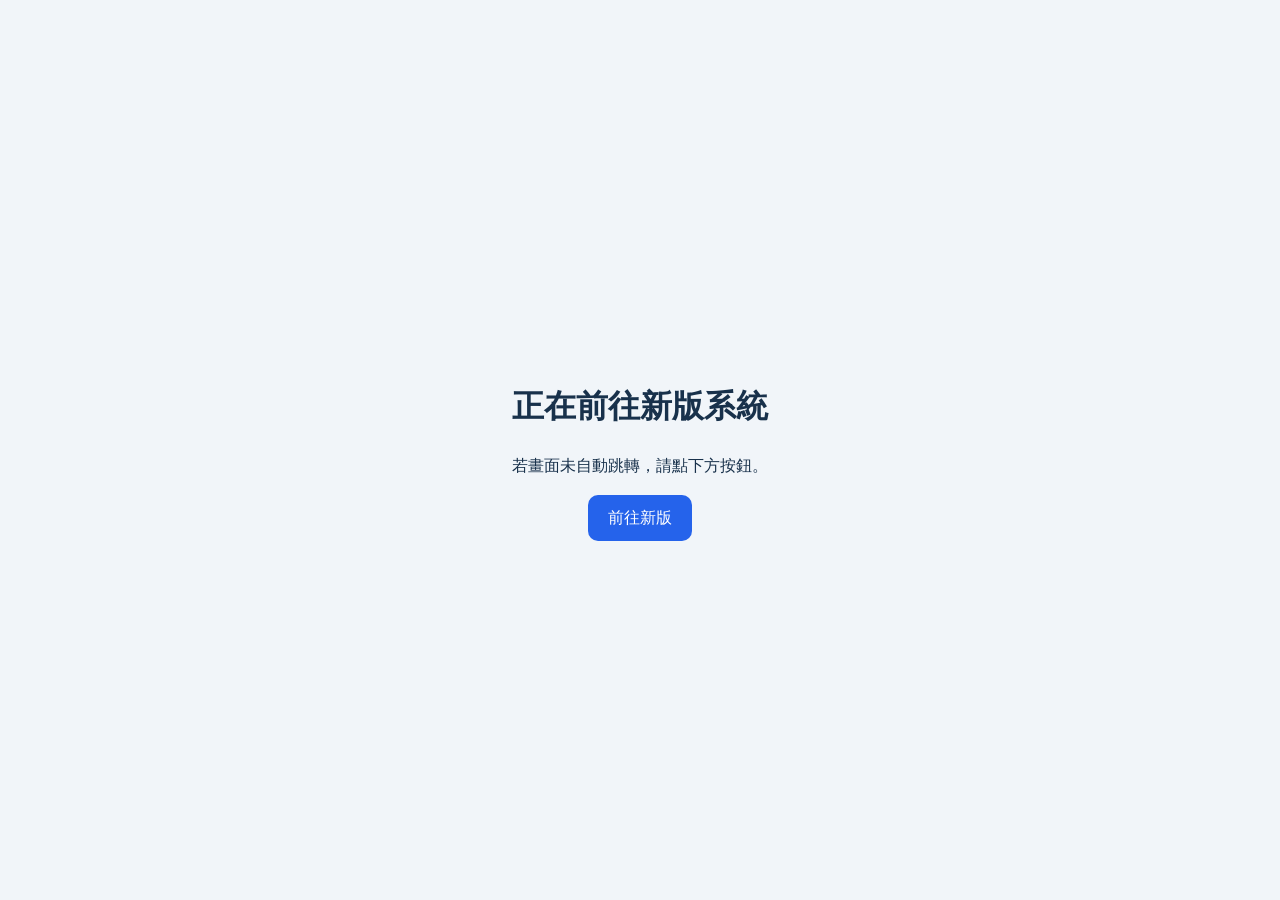
<file: index.html>
<!doctype html>
<html lang="zh-Hant"><head><meta charset="utf-8"><meta name="viewport" content="width=device-width,initial-scale=1"><meta name="referrer" content="no-referrer"><title>前往新版79號碼頭系統</title>
<link rel="canonical" href="https://kuo-code-tw.github.io/smart-punch/">
<script>
(function(){
  if(location.hostname!=='kuoyalun.github.io')return;
  const target=new URL(location.href);
  target.protocol='https:';target.hostname='kuo-code-tw.github.io';target.port='';target.username='';target.password='';
  // Keep page/filter state; authentication credentials stay at their original origin.
  const secret=/^(?:token|userToken|gcToken|adminToken|access_token|id_token|refresh_token|password|code|auth)$/i;
  for(const key of [...target.searchParams.keys()])if(secret.test(key))target.searchParams.delete(key);
  if(/(?:^|[?&#])(?:access_token|id_token|refresh_token|token|userToken|gcToken|adminToken)=/i.test(target.hash))target.hash='';
  location.replace(target.href);
})();
</script>
<noscript><meta http-equiv="refresh" content="0;url=https://kuo-code-tw.github.io/smart-punch/"></noscript>
<style>body{margin:0;min-height:100vh;display:grid;place-items:center;background:#f1f5f9;color:#18314b;font:16px/1.6 system-ui,sans-serif}main{padding:32px;text-align:center}a{display:inline-block;background:#2563eb;color:white;padding:10px 20px;border-radius:10px;text-decoration:none}</style></head><body><main><h1>正在前往新版系統</h1><p>若畫面未自動跳轉，請點下方按鈕。</p><a href="https://kuo-code-tw.github.io/smart-punch/">前往新版</a></main></body></html>
</file>
